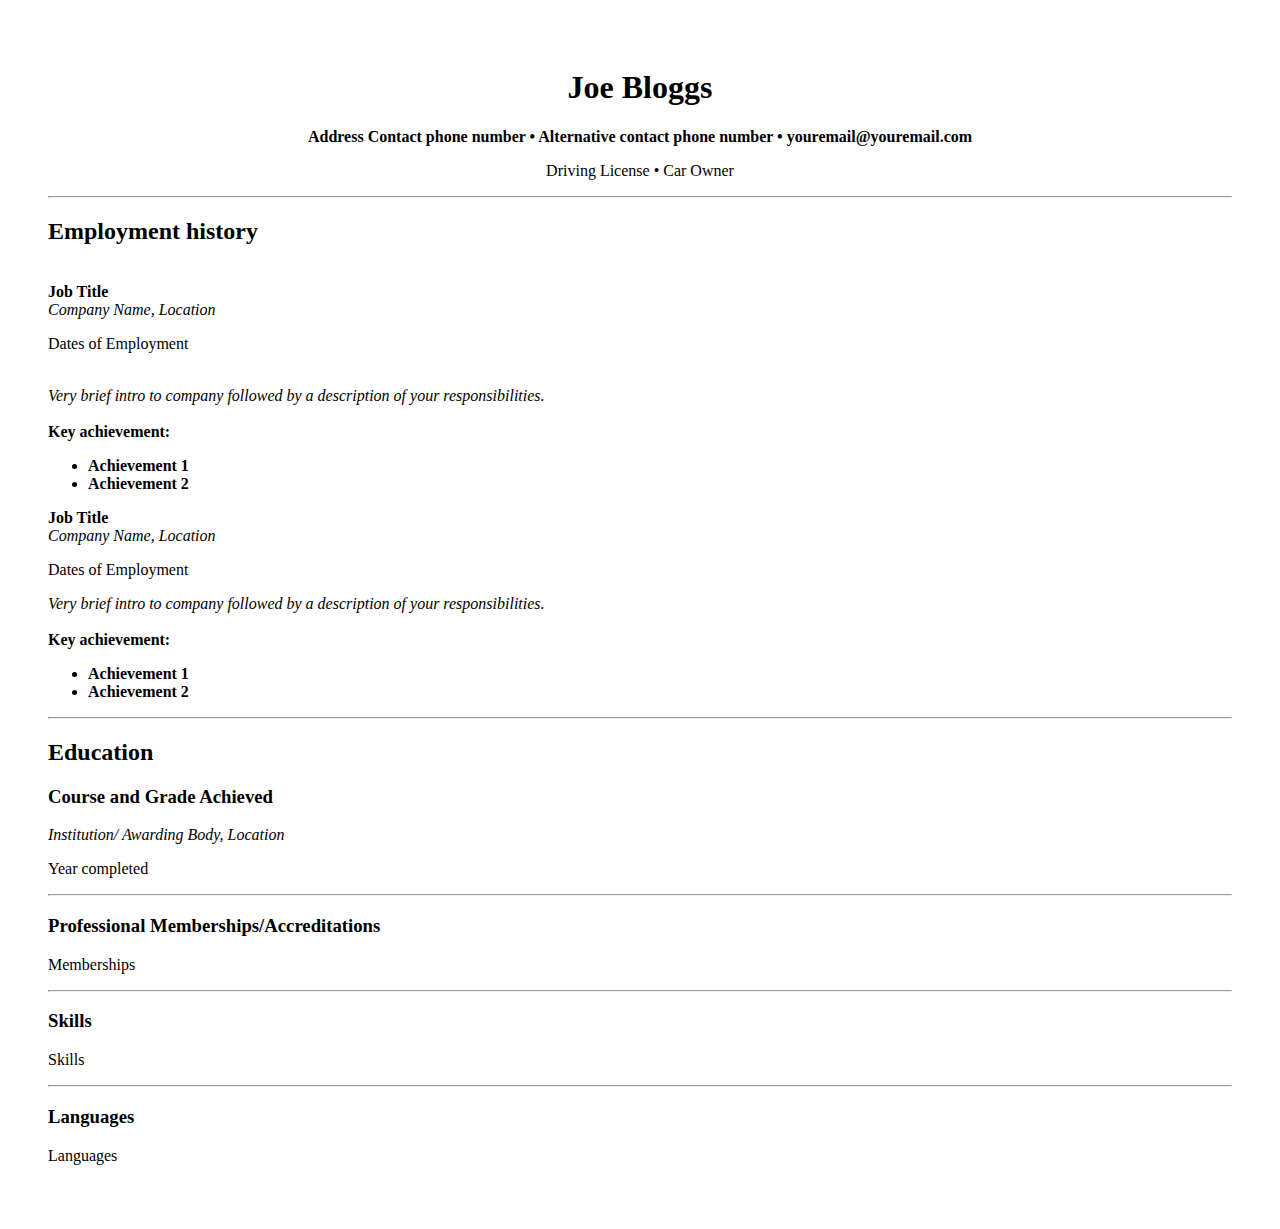
<file: hometask1/index.html>
<!DOCTYPE html>
<html lang="en">
  <head>
    <meta charset="UTF-8" />
    <meta name="viewport" content="width=device-width, initial-scale=1.0" />
    <title>Task</title>
  </head>
  <body style="padding: 40px">
    <header style="text-align: center">
      <h1>Joe Bloggs</h1>
      <strong>Address</strong>
      <strong
        >Contact phone number &#8226; Alternative contact phone number &#8226;
        youremail@youremail.com
      </strong>
      <p>Driving License &#8226; Car Owner</p>
    </header>
    <hr />
    <main>
      <section id="emphistory">
        <h2>Employment history</h2>
        <br />
        <strong>Job Title</strong>
        <br />
        <i>Company Name, Location</i>
        <p>Dates of Employment</p>
        <br />
        <i
          >Very brief intro to company followed by a description of your
          responsibilities.</i
        >
        <br />
        <br />
        <strong>
          Key achievement:
          <ul>
            <li>Achievement 1</li>
            <li>Achievement 2</li>
          </ul>
          Job Title
        </strong>
        <br />
        <i>Company Name, Location</i>
        <p>Dates of Employment</p>
        <i
          >Very brief intro to company followed by a description of your
          responsibilities.</i
        >
        <br />
        <br />
        <strong>
          Key achievement:
          <ul>
            <li>Achievement 1</li>
            <li>Achievement 2</li>
          </ul>
        </strong>
      </section>
      <hr />
      <section id="education">
        <h2>Education</h2>
        <h3>Course and Grade Achieved</h3>
        <i>Institution/ Awarding Body, Location</i>
        <p>Year completed</p>
      </section>
      <hr />
      <section id="professional">
        <h3>Professional Memberships/Accreditations</h3>
        <p>Memberships</p>
      </section>
      <hr />
      <section id="skills">
        <h3>Skills</h3>
        <p>Skills</p>
      </section>
      <hr />
      <section id="languages">
        <h3>Languages</h3>
        <p>Languages</p>
      </section>
    </main>
  </body>
</html>
</file>
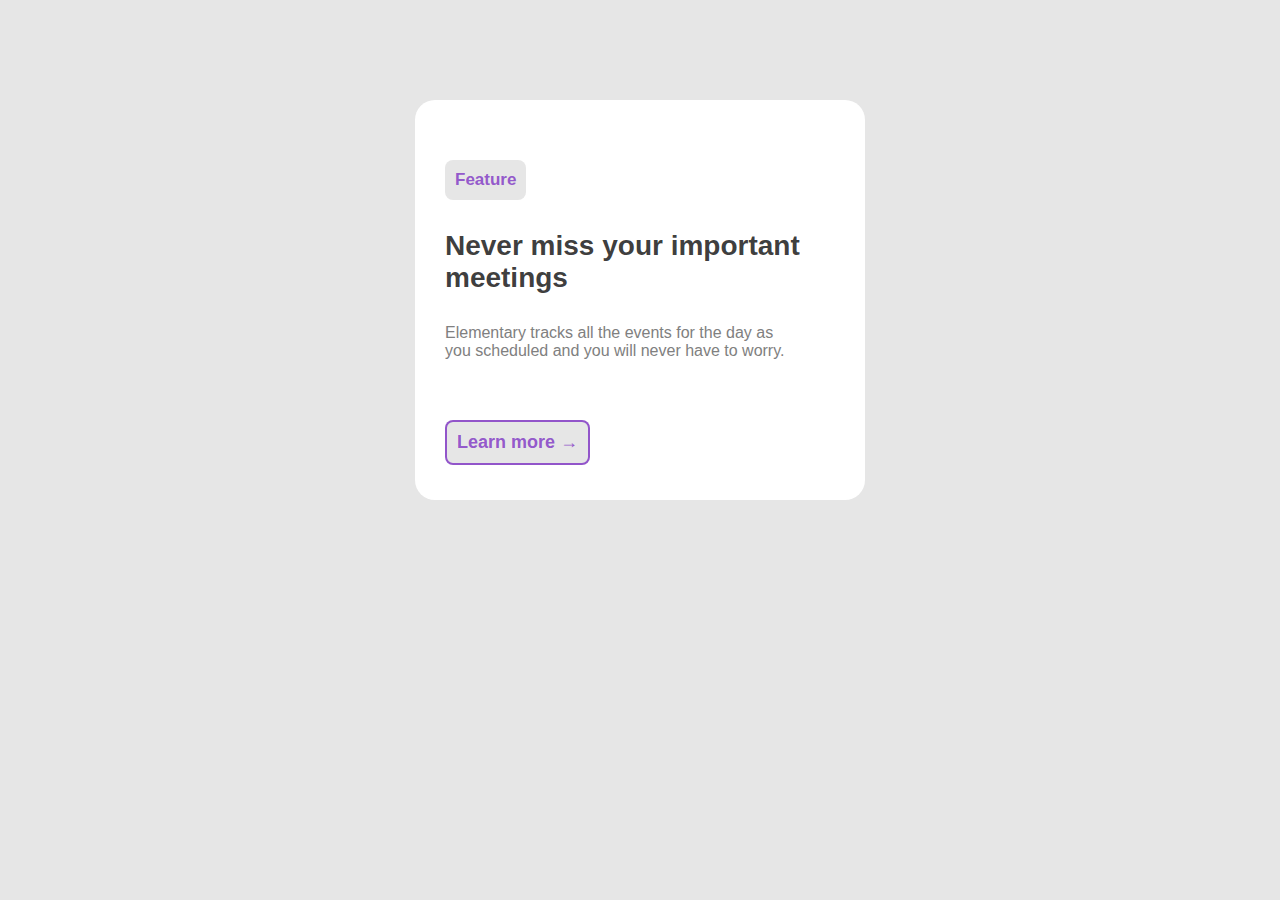
<file: hometask2/cardtask.html>
<!DOCTYPE html>
<html lang="en">
  <head>
    <meta charset="UTF-8" />
    <meta name="viewport" content="width=device-width, initial-scale=1.0" />
    <title>Card</title>
    <link rel="stylesheet" href="style.css" />
  </head>
  <body>
    <header></header>
    <main>
      <!-- card_box section start -->
      <section id="card_box">
        <div class="cardbox_content">
          <button>Feature</button>
          <h3>Never miss your important meetings</h3>
          <p>
            Elementary tracks all the events for the day as you scheduled and
            you will never have to worry.
          </p>
          <button class="cardbox_btn">Learn more &rarr;</button>
        </div>
      </section>
      <!-- card_box section end -->
    </main>
  </body>
</html>
</file>
<file: hometask2/style.css>
* {
  margin: 0;
  padding: 0;
  box-sizing: border-box;
  font-family: Arial, Helvetica, sans-serif;
}
body {
  height: 100vh;
  background-color: rgba(200, 200, 200, 0.453);
}
#card_box {
  display: flex;
  justify-content: center;
}
.cardbox_content {
  background-color: white;
  margin: 100px;
  height: 400px;
  width: 450px;
  padding: 30px;
  border-radius: 20px;
}
button {
  border: none;
  padding: 10px;
  margin: 30px 0;
  color: rgba(126, 51, 196, 0.809);
  background-color: rgba(200, 200, 200, 0.453);
  font-weight: bolder;
  font-size: 17px;
  border-radius: 8px;
  cursor: pointer;
}
.cardbox_btn {
  border: 2px solid rgba(126, 51, 196, 0.809);
  font-size: 18px;
}
.cardbox_btn:hover {
  color: rgba(217, 217, 217, 0.899);
  background-color: rgba(126, 51, 196, 0.809);
}
h3 {
  font-size: 28px;
  color: rgba(0, 0, 0, 0.771);
}
p {
  color: gray;
  margin: 30px 0;
  margin-right: 40px;
}
</file>
